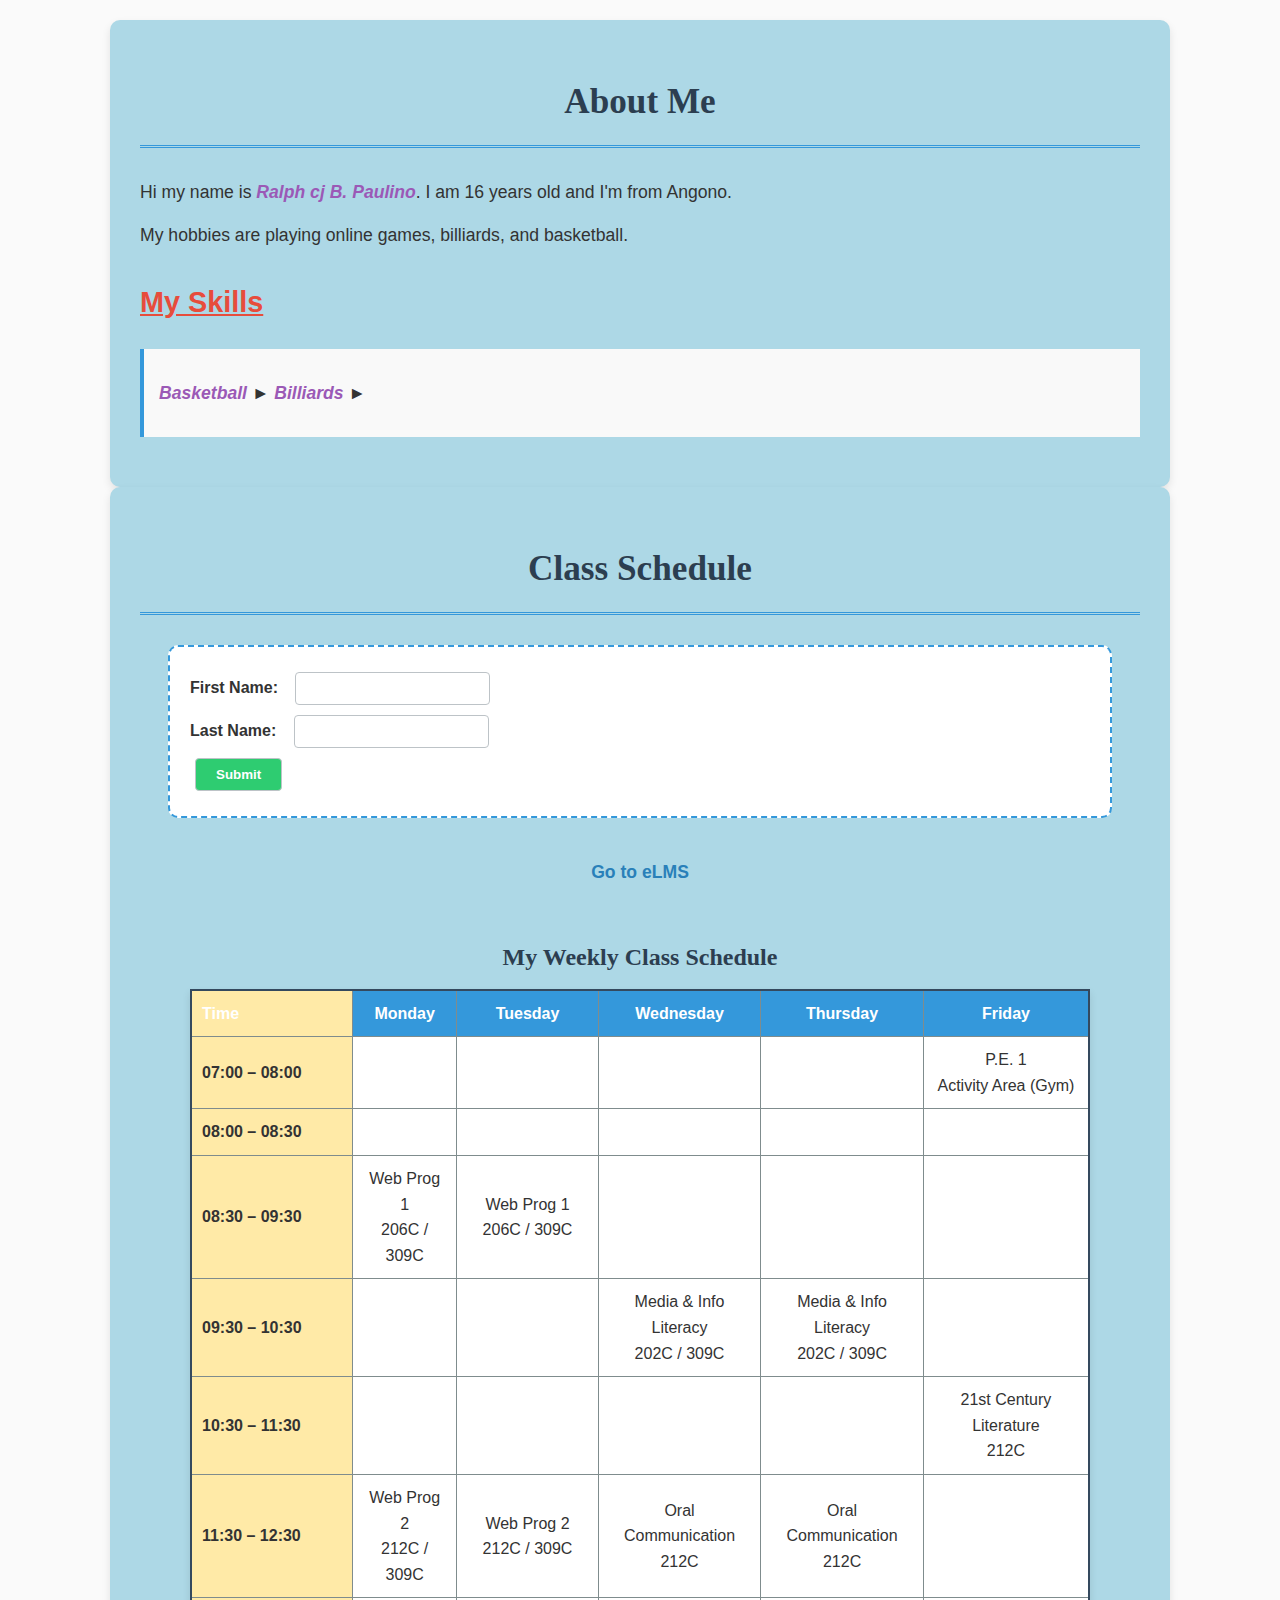
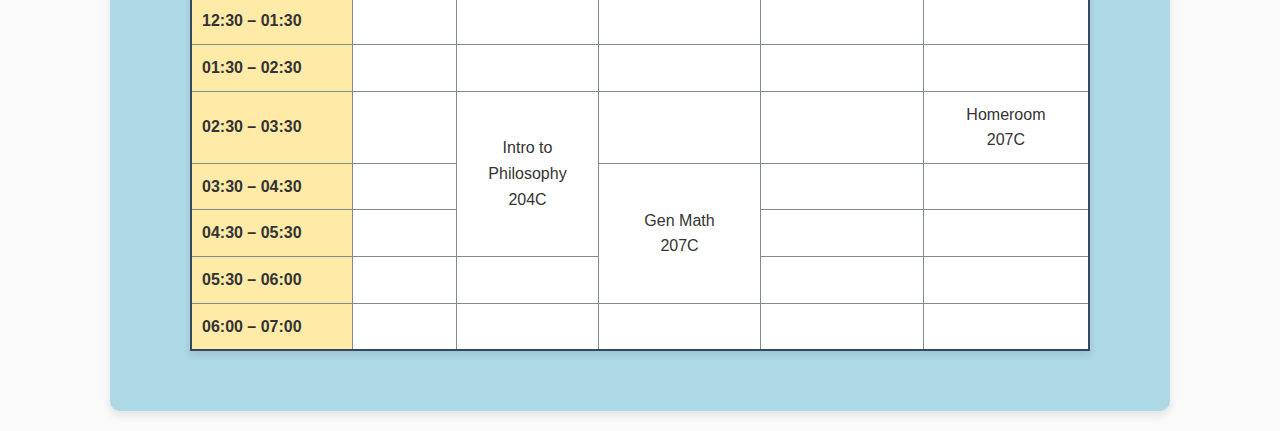
<file: Index.html>
<!DOCTYPE html>
<html lang="en">
<head>
  <meta charset="UTF-8" />
  <meta name="viewport" content="width=device-width, initial-scale=1.0" />
  <title>Ralph cj B. Paulino - About Me</title>
  <style>
    /* Objective a: Changes in font face */
    body {
      font-family: Verdana, Geneva, Tahoma, sans-serif;
      background-color: #add8e6;/* light blue */
      color: #333;
      line-height: 1.6;
      margin: 0;
      padding: 40px 20px;
    }

    /* Container to center content */
    .container {
      max-width: 800px;
      margin: 0 auto;
      background: lightblue;
      padding: 30px;
      border-radius: 10px;
      box-shadow: 0 4px 8px rgba(0,0,0,0.1);
    }

    /* Objective c: Heading size and color */
    h1 {
      font-family: 'Times New Roman', Times, serif;
      color: #2c3e50;
      text-align: center;
      font-size: 2.5em;
      border-bottom: 3px double #3498db;
      padding-bottom: 15px;
      margin-bottom: 30px;
    }

    h2 {
      font-family: Calibri, 'Trebuchet MS', sans-serif;
      color: #e74c3c;
      font-size: 1.8em;
      text-decoration: underline; /* Objective b: Underline */
      margin-top: 30px;
    }

    /* Objective d: Paragraph alignment */
    p {
      text-align: justify;
      margin: 15px 0;
      font-size: 1.1em;
    }

    /* Objective b: Font style for skills */
    strong {
      font-style: italic;
      color: #9b59b6;
    }

    /* Style for the skills section */
    .skills {
      background-color: #f9f9f9;
      padding: 15px;
      border-left: 4px solid #3498db;
      margin: 20px 0;
    }
  </style>
</head>
<body>
  <div class="container">
    <h1>About Me</h1>
    
    <p>Hi my name is <strong>Ralph cj B. Paulino</strong>. I am 16 years old and I'm from Angono.</p>
    
    <p>My hobbies are playing online games, billiards, and basketball.</p>

    <h2>My Skills</h2>
    
    <div class="skills">
      <p><strong>Basketball</strong> ► <strong>Billiards</strong> ►</p>
    </div>
  </div>
</body>
</html>
<!DOCTYPE html>
<html lang="en">
<head>
  <meta charset="UTF-8" />
  <meta name="viewport" content="width=device-width, initial-scale=1.0" />
  <title>Class Schedule</title>
  <style>
    /* Objective a: Changes in font face */
    body {
      font-family: Arial, Helvetica, sans-serif;
      background: #fafafa;
      margin: 0;
      padding: 20px;
    }

    /* Container for centering */
    .container {
      max-width: 1000px;
      margin: 0 auto;
    }

    /* Main heading styling */
    h1 {
      font-family: 'Times New Roman', Times, serif;
      color: #2c3e50;
      text-align: center;
      font-size: 2.2em;
      margin-bottom: 30px;
    }

    /* Form styling */
    form {
      max-width: 900px;
      margin: 30px auto;
      padding: 20px;
      background: #fff;
      border: 2px dashed #3498db; /* Objective e: Dashed border */
      border-radius: 10px;
    }

    label {
      margin-right: 8px;
      font-weight: bold; /* Objective b: Bold labels */
    }

    input {
      margin: 5px;
      padding: 8px;
      border: 1px solid #bdc3c7;
      border-radius: 4px;
    }

    input[type="submit"] {
      background-color: #2ecc71;
      color: white;
      font-weight: bold;
      cursor: pointer;
      padding: 8px 20px;
    }

    input[type="submit"]:hover {
      background-color: #27ae60;
    }

    /* Link styling */
    a {
      display: block;
      max-width: 900px;
      margin: 20px auto;
      text-decoration: none;
      color: #2980b9;
      font-weight: bold;
      text-align: center;
      font-size: 1.1em;
      padding: 10px;
    }

    a:hover {
      color: #e74c3c;
      text-decoration: underline; /* Objective b: Underline on hover */
    }

    /* Objective e: Borders and color for tables */
    table {
      border-collapse: collapse;
      width: 100%;
      max-width: 900px;
      margin: 30px auto;
      background: white;
      box-shadow: 0 4px 8px rgba(0,0,0,0.1);
      border: 2px solid #34495e; /* Outer table border */
    }

    caption {
      font-weight: bold;
      font-size: 1.5rem;
      margin: 12px 0;
      color: #2c3e50;
      font-family: 'Times New Roman', Times, serif;
    }

    th, td {
      border: 1px solid #7f8c8d;
      padding: 10px;
      text-align: center;
    }

    th {
      background: #3498db;
      color: white;
      font-family: Calibri, 'Trebuchet MS', sans-serif;
    }

    .time {
      text-align: left;
      width: 140px;
      white-space: nowrap;
      background: #ffeaa7;
      font-weight: bold; /* Objective b: Bold time labels */
    }
  </style>
</head>
<body>
  <div class="container">
    <h1>Class Schedule</h1>

    <!-- Form Section -->
    <form>
      <label for="fname">First Name:</label>
      <input type="text" id="fname" name="fname"><br>

      <label for="lname">Last Name:</label>
      <input type="text" id="lname" name="lname"><br>

      <input type="submit" value="Submit">
    </form>

    <!-- Link Section -->
    <a href="https://elms.sti.edu" target="_blank">Go to eLMS</a>

    <!-- Schedule Table -->
    <table>
      <caption>My Weekly Class Schedule</caption>
      <thead>
        <tr>
          <th class="time">Time</th>
          <th>Monday</th>
          <th>Tuesday</th>
          <th>Wednesday</th>
          <th>Thursday</th>
          <th>Friday</th>
        </tr>
      </thead>
      <tbody>
        <tr>
          <td class="time">07:00 – 08:00</td>
          <td></td>
          <td></td>
          <td></td>
          <td></td>
          <td>P.E. 1<br>Activity Area (Gym)</td>
        </tr>
        <tr>
          <td class="time">08:00 – 08:30</td>
          <td></td>
          <td></td>
          <td></td>
          <td></td>
          <td></td>
        </tr>
        <tr>
          <td class="time">08:30 – 09:30</td>
          <td>Web Prog 1<br>206C / 309C</td>
          <td>Web Prog 1<br>206C / 309C</td>
          <td></td>
          <td></td>
          <td></td>
        </tr>
        <tr>
          <td class="time">09:30 – 10:30</td>
          <td></td>
          <td></td>
          <td>Media & Info Literacy<br>202C / 309C</td>
          <td>Media & Info Literacy<br>202C / 309C</td>
          <td></td>
        </tr>
        <tr>
          <td class="time">10:30 – 11:30</td>
          <td></td>
          <td></td>
          <td></td>
          <td></td>
          <td>21st Century Literature<br>212C</td>
        </tr>
        <tr>
          <td class="time">11:30 – 12:30</td>
          <td>Web Prog 2<br>212C / 309C</td>
          <td>Web Prog 2<br>212C / 309C</td>
          <td>Oral Communication<br>212C</td>
          <td>Oral Communication<br>212C</td>
          <td></td>
        </tr>
        <tr>
          <td class="time">12:30 – 01:30</td>
          <td></td>
          <td></td>
          <td></td>
          <td></td>
          <td></td>
        </tr>
        <tr>
          <td class="time">01:30 – 02:30</td>
          <td></td>
          <td></td>
          <td></td>
          <td></td>
          <td></td>
        </tr>
        <tr>
          <td class="time">02:30 – 03:30</td>
          <td></td>
          <td rowspan="3">Intro to Philosophy<br>204C</td>
          <td></td>
          <td></td>
          <td>Homeroom<br>207C</td>
        </tr>
        <tr>
          <td class="time">03:30 – 04:30</td>
          <td></td>
          <td rowspan="3">Gen Math<br>207C</td>
          <td></td>
          <td></td>
        </tr>
        <tr>
          <td class="time">04:30 – 05:30</td>
          <td></td>
          <td></td>
          <td></td>
        </tr>
        <tr>
          <td class="time">05:30 – 06:00</td>
          <td></td>
          <td></td>
          <td></td>
          <td></td>
        </tr>
        <tr>
          <td class="time">06:00 – 07:00</td>
          <td></td>
          <td></td>
          <td></td>
          <td></td>
          <td></td>
        </tr>
      </tbody>
    </table>
  </div>
</body>
</html>
</file>
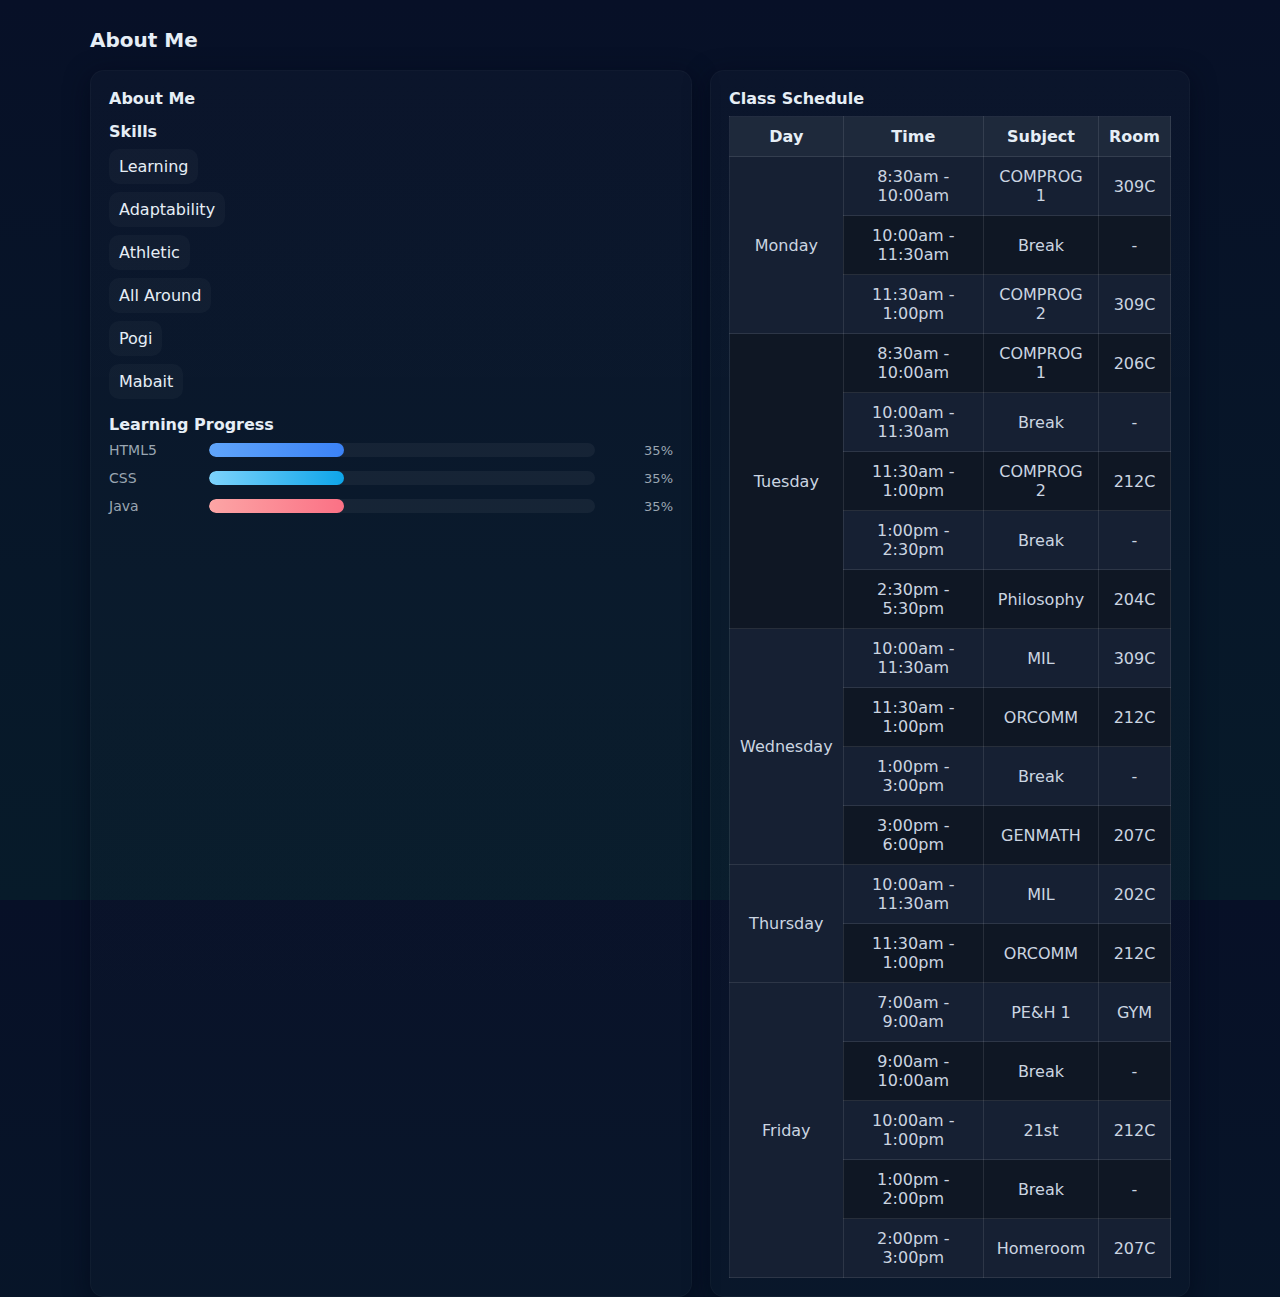
<file: Cruz.html>
<!DOCTYPE html>
<html lang="en">
<head>
  <meta charset="utf-8" />
  <meta name="viewport" content="width=device-width,initial-scale=1" />
  <title>About Me — Learning Progress & Class Schedule</title>
  <link rel="canonical" href="https://cruz" />
  <style>
    :root{
      --bg:#0f1724;
      --card:#0b1220;
      --muted:#9aa6b2;
      --accent:#60a5fa;
      --glass: rgba(255,255,255,0.03);
      --radius:14px;
      --gap:18px;
      font-family: Inter, ui-sans-serif, system-ui, -apple-system, "Segoe UI", Roboto, "Helvetica Neue", Arial;
    }
    *{box-sizing:border-box}
    html,body{height:100%}
    body{
      margin:0;
      background:linear-gradient(180deg,#071027 0%, #071b2a 100%);
      color:#e6eef6;
      padding:28px;
      display:flex;
      align-items:flex-start;
      justify-content:center;
      gap:var(--gap);
    }
    .container{width:100%;max-width:1100px;}
    header{margin-bottom:18px;}
    h1{font-size:20px;margin:0}
    .grid{display:grid;grid-template-columns:1fr 480px;gap:18px}
    .card{background:linear-gradient(180deg, rgba(255,255,255,0.02), rgba(255,255,255,0.01));border-radius:var(--radius);padding:18px;box-shadow:0 6px 24px rgba(2,6,23,0.6);border:1px solid rgba(255,255,255,0.03)}
    .skills ul{list-style:none;padding:0;margin:8px 0 0;display:flex;flex-direction:column;gap:8px}
    .skills li{background:var(--glass);padding:8px 10px;border-radius:10px;width:max-content}
    .progress-list{display:flex;flex-direction:column;gap:12px}
    .progress-row{display:flex;align-items:center;gap:12px}
    .progress-label{width:88px;font-size:14px;color:var(--muted)}
    .bar{flex:1;background:rgba(255,255,255,0.05);height:14px;border-radius:999px;position:relative;overflow:hidden}
    .bar>.fill{position:absolute;left:0;top:0;bottom:0;border-radius:999px}
    .fill.html{width:35%;background:linear-gradient(90deg,#60a5fa,#3b82f6)}
    .fill.css{width:35%;background:linear-gradient(90deg,#7dd3fc,#0ea5e9)}
    .fill.java{width:35%;background:linear-gradient(90deg,#fca5a5,#fb7185)}
    .value{width:66px;text-align:right;font-size:13px;color:var(--muted)}
    .section-title{font-size:16px;margin:0 0 8px}
    table{width:100%;border-collapse:collapse;margin-top:8px}
    th,td{padding:10px;text-align:center;border:1px solid rgba(255,255,255,0.1)}
    th{background:#1e293b;color:#e6eef6}
    td{background:#0f1724;color:#cbd5e1}
    tr:nth-child(even) td{background:#162033}
    @media(max-width:880px){.grid{grid-template-columns:1fr}}
  </style>
</head>
<body>
  <div class="container">
    <header><h1>About Me</h1></header>

    <main class="grid">
      <section class="card">
        <h2 class="section-title">About Me</h2>
        <h2 class="section-title" style="margin-top:14px">Skills</h2>
        <div class="skills">
          <ul>
            <li>Learning</li>
            <li>Adaptability</li>
            <li>Athletic</li>
            <li>All Around</li>
            <li>Pogi</li>
            <li>Mabait</li>
          </ul>
        </div>

        <h2 class="section-title" style="margin-top:16px">Learning Progress</h2>
        <div class="progress-list">
          <div class="progress-row"><div class="progress-label">HTML5</div><div class="bar"><div class="fill html"></div></div><div class="value">35%</div></div>
          <div class="progress-row"><div class="progress-label">CSS</div><div class="bar"><div class="fill css"></div></div><div class="value">35%</div></div>
          <div class="progress-row"><div class="progress-label">Java</div><div class="bar"><div class="fill java"></div></div><div class="value">35%</div></div>
        </div>
      </section>

      <aside class="card">
        <h2 class="section-title">Class Schedule</h2>
        <table>
          <tr><th>Day</th><th>Time</th><th>Subject</th><th>Room</th></tr>
          <tr><td rowspan="3">Monday</td><td>8:30am - 10:00am</td><td>COMPROG 1</td><td>309C</td></tr>
          <tr><td>10:00am - 11:30am</td><td>Break</td><td>-</td></tr>
          <tr><td>11:30am - 1:00pm</td><td>COMPROG 2</td><td>309C</td></tr>
          <tr><td rowspan="5">Tuesday</td><td>8:30am - 10:00am</td><td>COMPROG 1</td><td>206C</td></tr>
          <tr><td>10:00am - 11:30am</td><td>Break</td><td>-</td></tr>
          <tr><td>11:30am - 1:00pm</td><td>COMPROG 2</td><td>212C</td></tr>
          <tr><td>1:00pm - 2:30pm</td><td>Break</td><td>-</td></tr>
          <tr><td>2:30pm - 5:30pm</td><td>Philosophy</td><td>204C</td></tr>
          <tr><td rowspan="4">Wednesday</td><td>10:00am - 11:30am</td><td>MIL</td><td>309C</td></tr>
          <tr><td>11:30am - 1:00pm</td><td>ORCOMM</td><td>212C</td></tr>
          <tr><td>1:00pm - 3:00pm</td><td>Break</td><td>-</td></tr>
          <tr><td>3:00pm - 6:00pm</td><td>GENMATH</td><td>207C</td></tr>
          <tr><td rowspan="2">Thursday</td><td>10:00am - 11:30am</td><td>MIL</td><td>202C</td></tr>
          <tr><td>11:30am - 1:00pm</td><td>ORCOMM</td><td>212C</td></tr>
          <tr><td rowspan="5">Friday</td><td>7:00am - 9:00am</td><td>PE&H 1</td><td>GYM</td></tr>
          <tr><td>9:00am - 10:00am</td><td>Break</td><td>-</td></tr>
          <tr><td>10:00am - 1:00pm</td><td>21st</td><td>212C</td></tr>
          <tr><td>1:00pm - 2:00pm</td><td>Break</td><td>-</td></tr>
          <tr><td>2:00pm - 3:00pm</td><td>Homeroom</td><td>207C</td></tr>
        </table>
      </aside>
    </main>
  </div>
</body>
  </html>
</file>
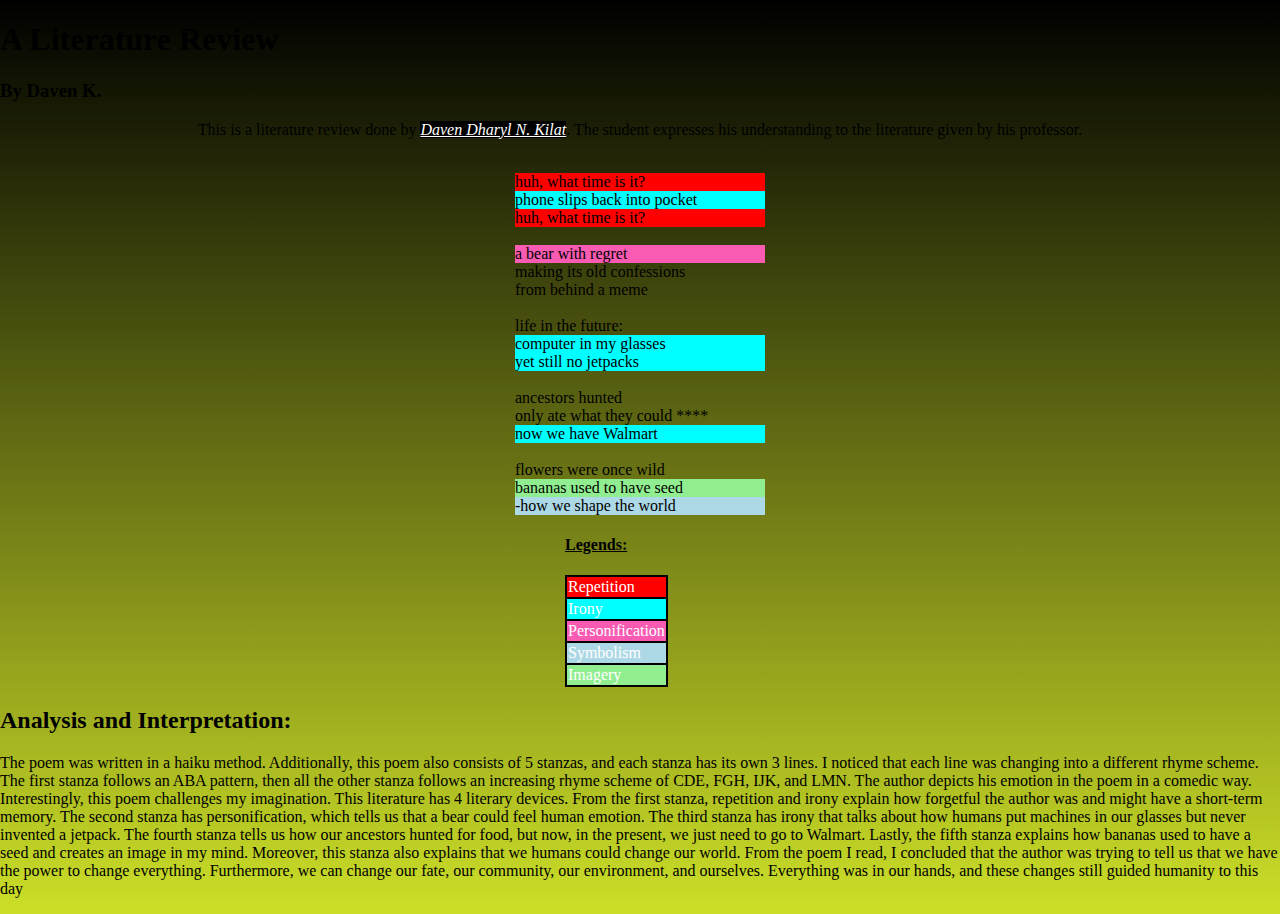
<file: Css1.html>
<!DOCTYPE html>
<html lang="en">
<head>
    <meta charset="UTF-8">
    <meta name="viewport" content="width=device-width, initial-scale=1.0">
    <title>Literature Review</title>
<!--
Requirements
Legend: complete = /, incomplete = X, pending = P
  1. Inline Css /
  2. Internal Css /
  3. External Css /
  4. Font Families /
  5. Font Properties /
  6. Color Methods /
  7. Text Alignment /
  8. Text Decoration & Text Transform /
  9. Text Shadow /
  10. ID and Class Selectors /
-->
<link rel="stylesheet" href="rel.css">
<link href="https://fonts.googleapis.com/css2?family=Dancing+Script:wght@400..700&display=swap" rel="stylesheet">
  <style>
table {
background-color: black; color: white;
  text-align: right;
  
}
em{
  text-decoration: solid underline;
}
td {
  text-align: left;
}
#irony {
    background-color: cyan;
}
#rep {
    background-color: red;
}
#imagery {
    background-color: #90EE90;
}
#symbol {
    background-color: lightblue;
}
#pers {
    background-color: rgb(248, 91, 177);
}
  </style>
</head>
<body>

   <header>
    <h1>A Literature Review</h1>
  <h3 style="text-align: left;">By Daven K.</h3>
  </header> 
  <p align="center">This is a literature review done by 
    <em style="background-color: black; color: white;">Daven Dharyl N. Kilat</em>.
    The student expresses his understanding to the literature given by his professor.</p>
    <br>
<div style="margin: 0 auto; max-width: 250px">
<div class="store" align="justify">
<div id="rep">huh, what time is it? </div>
<div id="irony">phone slips back into pocket </div>
<div id="rep">huh, what time is it? </div>
<br>
<div id="pers">a bear with regret </div>
<div class="line">making its old confessions</div> 
<div class="line">from behind a meme </div>
<br>
<div class="line">life in the future: </div>
<div id="irony">computer in my glasses</div>
<div id="irony">yet still no jetpacks </div>
<br>
<div class="line">ancestors hunted</div>
<div class="line">only ate what they could **** </div>
<div id="irony">now we have Walmart</div>
<br>
<div class="line">flowers were once wild </div>
<div id="imagery">bananas used to have seed </div>
<div id="symbol">-how we shape the world</div>
</div>
</div>
<div style="margin: 0 auto; max-width: 150px">
  <h4 style="text-decoration: solid underline;">Legends:</h4>
  <table>
    <tr>
      <td id="rep">Repetition</td>
    </tr>
    <tr>
      <td id="irony">Irony</td>
    </tr>
    <tr>
      <td id="pers">Personification</td>
    </tr>
    <tr>
      <td id="symbol">Symbolism</td>
    </tr>
    <tr>
      <td id="imagery">Imagery</td>
    </tr>
  </table>
  </div>
 <h2>Analysis and Interpretation: </h2>
<p class="p1">The poem was written in a haiku method. Additionally, this poem also consists of 5 stanzas, and each stanza has its own 3 lines. 
I noticed that each line was changing into a different rhyme scheme. 
The first stanza follows an ABA pattern, then all the other stanza follows an increasing rhyme scheme of CDE, FGH, IJK, and LMN. 
The author depicts his emotion in the poem in a comedic way. Interestingly, this poem challenges my imagination. 
 
This literature has 4 literary devices. From the first stanza, 
repetition and irony explain how forgetful the author was and might have a short-term memory. 
The second stanza has personification, which tells us that a bear could feel human emotion. 
The third stanza has irony that talks about how humans put machines in our glasses but never invented a jetpack. 
The fourth stanza tells us how our ancestors hunted for food, but now, in the present, we just need to go to Walmart.
Lastly, the fifth stanza explains how bananas used to have a seed and creates an image in my mind. 
Moreover, this stanza also explains that we humans could change our world. 

 
From the poem I read, I concluded that the author was trying to tell us that 
we have the power to change everything. Furthermore, we can change our fate, our community, our 
environment, and ourselves. Everything was in our hands, and these changes still guided humanity to this day </p>
</body>
</html>
</file>
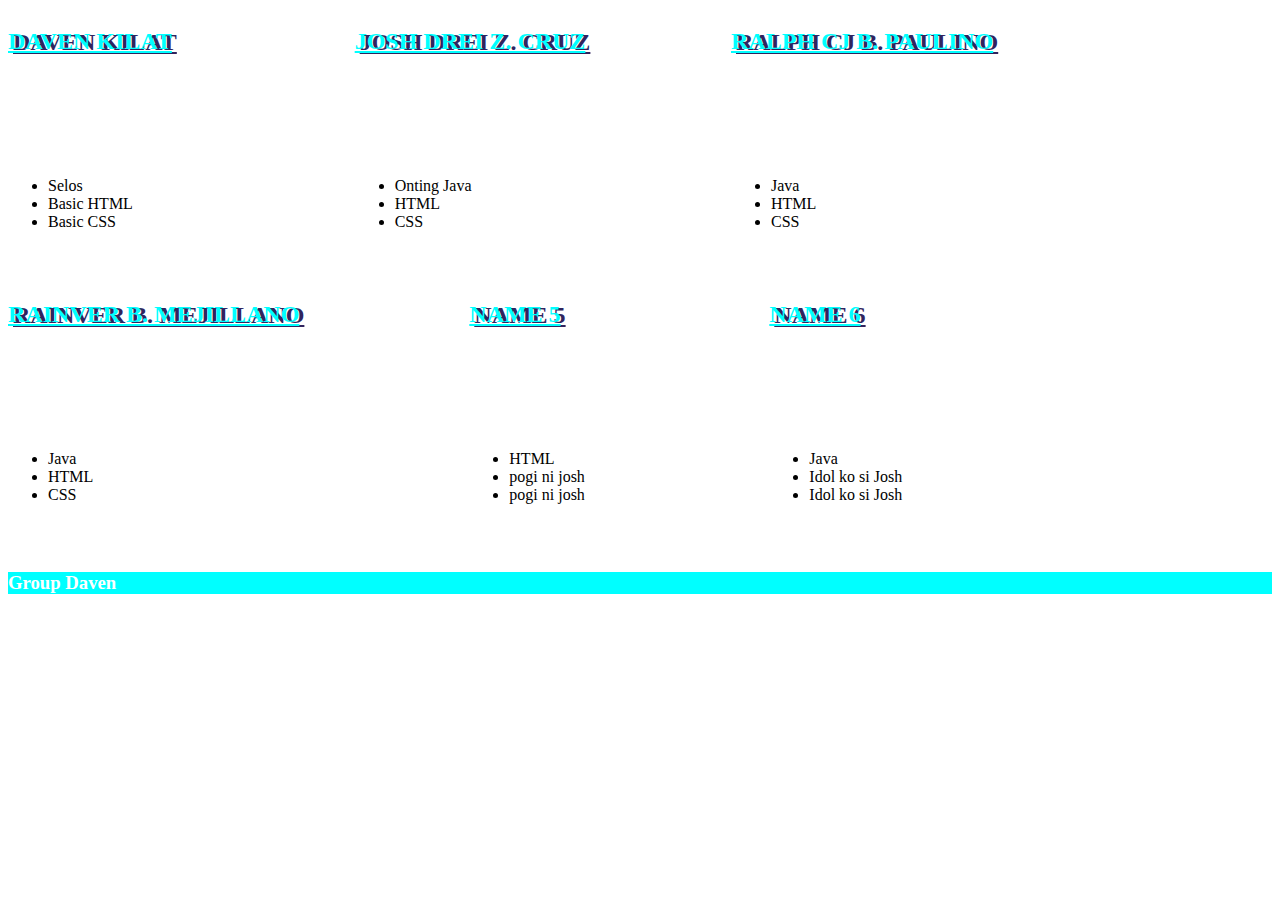
<file: GroupMain.html>
<!DOCTYPE html>
<html>
<head>
   <!--
~~~Legend: P = pending, X= incomplete, and '/' = complete~~~
• One inline CSS example (ex: highlight a word or phrase). /
• One internal CSS example (<style> in <head>). /
• One external CSS example (.css file linked to HTML). /
• At least 3 different font families. /
• At least 3 font properties (size, style, weight, variant). /
• At least 2 color methods (color name, hex, or RGB). /
• Examples of text alignment (left, right, center, justify). /
• At least one text-decoration and one text-transform. /
• At least one text-shadow effect. /
• Use of ID and class selectors. /
 -->
  
  
  
  <title>GroupDaven||Portfolio</title>
    <link rel="stylesheet" type="text/css" href="Outer.css">
<style>
h2 {
  font-family:Georgia, Times, 'Times New Roman', serif;
  color: aqua;
  text-transform: uppercase;
  text-decoration: underline;
  text-shadow: 5px 1px 0 rgb(48, 36, 94);
}
.container p,  .container2 p{
color: white;  
font-family:'Arial Narrow Bold', sans-serif;
font-style: oblique;
}


.container, .container2 {
box-sizing: border-box;
display: flex;
flex-wrap: wrap; 
gap: var(--gap);
}
.card {
 flex: 1 1 calc(33.333% - var(--gap));
 min-width: 300px;
}

  </style>
  </head>
<body>
    <div class="container">
        <div class="card">
            <h2>daven kilat</h2>
            <p>About Me</p>
            <p>Mag-aaral ng STI. Di takot sa Ipis. 16 yrs old</p>
            <p>Skills:</p>
            <ul>
                <li>Selos</li>
                <li>Basic HTML</li>
                <li>Basic CSS</li>
            </ul>
            <p>Quote: "Grades ko di ko nilaban, ikaw pa kaya? "</p>
        </div>
        <div class="card">
            <h2>Josh Drei Z. Cruz</h2>
            <p>About Me</p>
            <p>16yrs old, loyal sa crush since g8 swerte niya saken</p>
            <p>Skills:</p>
            <ul>
                <li>Onting Java</li>
                <li>HTML</li>
                <li>CSS</li>
            </ul>
            <p>Quote: "Why Regret Something You Once Wanted? "</p>
        </div>
        <div class="card">
            <h2>Ralph cj B. Paulino</h2>
            <p>About Me</p>
            <p>16yrs old, nakatira sa malayo na kung saan walang makakakita</p>
            <p>Skills:</p>
            <ul>
                <li>Java</li>
                <li>HTML</li>
                <li>CSS</li>
            </ul>
            <p>Quote: "Why forget something you once love? "</p>
        </div>
        <div class="container2">
          <div class="card">
            <h2>Rainver B. Mejillano</h2>
            <p>Well i love doing random stuff because i want to experience them</p>
            <p> Well im actually 16 yr, also I like playing music while studying</p>
            <p>Skills:</p>
            <ul>
                <li>Java</li>
                <li>HTML</li>
                <li>CSS</li>
            </ul>
            <p>Quote: "Being you is the best of you "</p>
        </div>
        <div class="card">
            <h2>Name 5</h2>
            <p>About Me</p>
            <p> pogi talaga ni josh</p>
            <p>Skills:</p>
            <ul>
                <li>HTML</li>
                <li>pogi ni josh</li>
                <li>pogi ni josh</li>
            </ul>
            <p>Quote: " "</p>
        </div>
        <div class="card">
            <h2>Name 6</h2>
            <p>About Me</p>
            <p>idol ko si josh</p>
            <p>Skills:</p>
            <ul>
<li>Java</li>
<li>Idol ko si Josh</li>
<li>Idol ko si Josh</li>
</ul>
<p>Quote: " "</p>
</div>
</div>
</div>
</div>
<footer id="foot"><h3 style="border-left: 2px; background-color: aqua; color:white;">
  Group Daven</h3>
</footer>
</body>
</html>
</file>
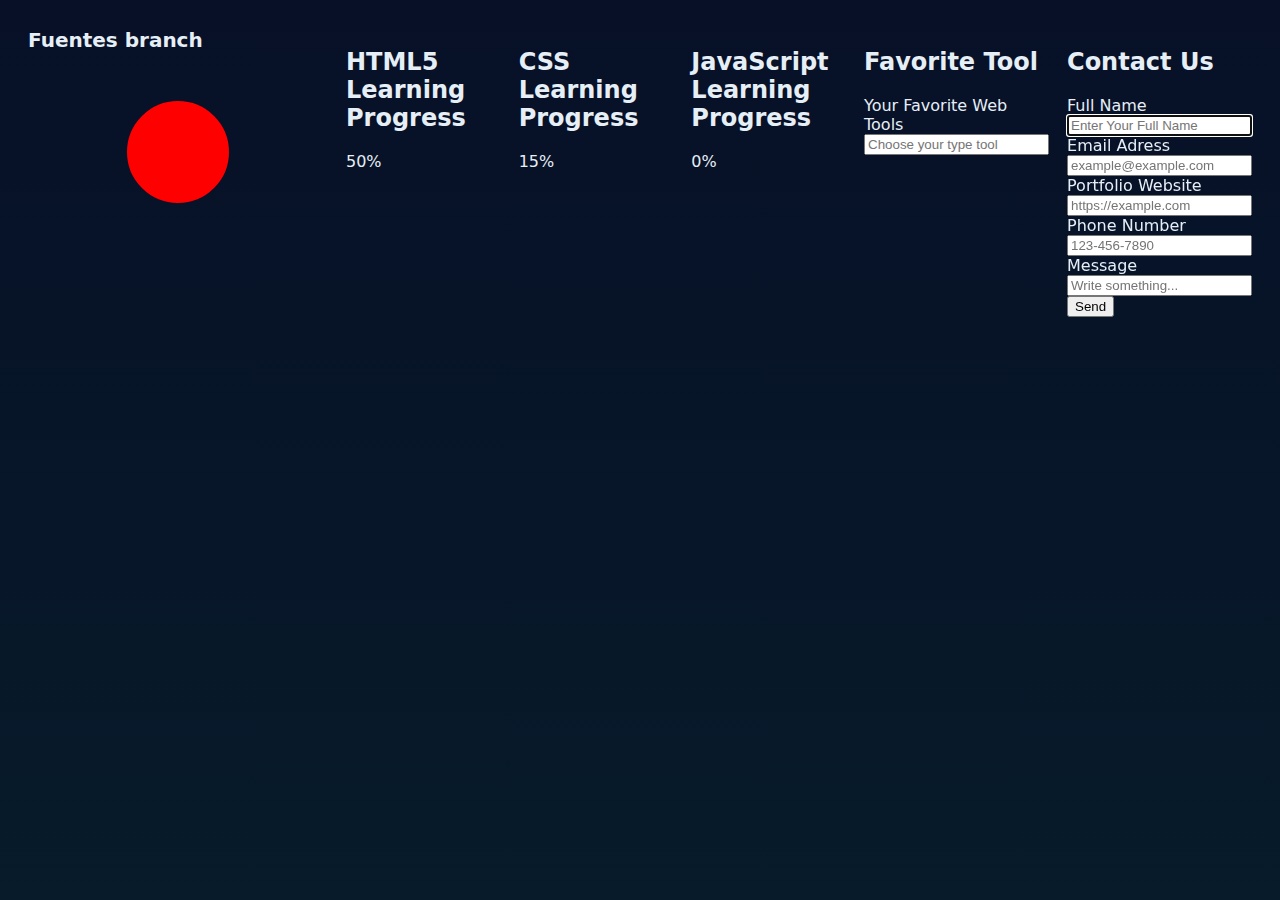
<file: ooo.html>
<!DOCTYPE html>
<html lang="en">
<head>
    <meta charset="UTF-8">
    <meta name="viewport" content="width=device-width, initial-scale=1.0">
    <title>Fuentes personal website</title>
<link rel="stylesheet" href="style.css">
</head>
 
<body>
    <header>
    <h1>Fuentes branch</h1>
    <svg width="300" height="250">
       <circle cy="100" Cx="150" R="50" stroke="red" stroke-width="2" fill="red">  
</svg>
</header>
<div class="container">
 <div class="skills">
    <h2>HTML5 Learning Progress</h2>
    <div class="progress-bar">
        <div class="html"><span>50%</span></div>
    </div>
 </div>
</div>
<div class="container">
 <div class="skills">
    <h2>CSS Learning Progress</h2>
    <div class="progress-bar">
        <div class="css"><span>15%</span></div>
    </div>
 </div>
</div>
<div class="container">
 <div class="skills">
    <h2>JavaScript Learning Progress</h2>
    <div class="progress-bar">
        <div class="JavaScript"><span>0%</span></div>
    </div>
 </div>
</div>
<section>
    <h2>Favorite Tool</h2>
    <form class="video-container">
    <div class="tool">
    <label for="tools">Your Favorite Web Tools</label>
    <input id="tools" type="text" list="webtools" placeholder="Choose your type tool">
    </form>
    </div>
    <datalist id="webtools">
    <option value="Visual Studio Code">
    <option value="Sublime Text">
    <option value="Figma">
    <option value="Github">            
    </datalist>
</section>
<section>
    <h2>Contact Us</h2>
    <form autocomplete="off">
        <div class="form-group">
        <label for="name">Full Name</label>
        <input type="name" id="name" name="name" placeholder="Enter Your Full Name" required autofocus>
        </div>
        <div class="form-group">
        <label for="email">Email Adress</label>
        <input type="email" id="email" name="email" placeholder="example@example.com" required>
       </div>
        <div class="form-group">
        <label for="url">Portfolio Website</label>
        <input type="url" id="url" name="url" placeholder="https://example.com">
        </div>
        <div class="form-group">
        <label for="tel">Phone Number</label>
        <input type="tel" id="tel" name="tel" placeholder="123-456-7890">
        </div>
        <div class="form-group">
        <label for="message">Message</label>
        <input id="message" name="message" placeholder="Write something..." required></textarea>
        </div>
         <div class="submit">
        <input type="submit" value="Send">
            </div>
    </form>
</section>
</body>
</html>
</file>
<file: rel.css>
body{
    margin: 0;
    background: linear-gradient(#000000, #ccdf28);
    background-repeat: no-repeat;
    background-position: fixed;
    padding: 0;
}
#box1 {
    border: 10px;
    border-radius: 8px;
border-width: 20px;

}
</file>
<file: Outer.css>
header {
    margin: 0;
    padding: 0;
}
</file>
<file: style.css>
:root {
  --bg:#0f1724;
  --card:#0b1220;
  --muted:#9aa6b2;
  --accent:#60a5fa;
  --glass: rgba(255,255,255,0.03);
  --radius:14px;
  --gap:18px;
  font-family: Inter, ui-sans-serif, system-ui, -apple-system, "Segoe UI", Roboto, "Helvetica Neue", Arial;
}
*{box-sizing:border-box}
html,body{height:100%}
body{
  margin:0;
  background:linear-gradient(180deg,#071027 0%, #071b2a 100%);
  color:#e6eef6;
  padding:28px;
  display:flex;
  align-items:flex-start;
  justify-content:center;
  gap:var(--gap);
}
.container{width:100%;max-width:1100px;}
header{margin-bottom:18px;}
h1{font-size:20px;margin:0}
.grid{display:grid;grid-template-columns:1fr 480px;gap:18px}
.card{background:linear-gradient(180deg, rgba(255,255,255,0.02), rgba(255,255,255,0.01));
  border-radius:var(--radius);padding:18px;
  box-shadow:0 6px 24px rgba(2,6,23,0.6);
  border:1px solid rgba(255,255,255,0.03)}
.skills ul{list-style:none;padding:0;margin:8px 0 0;display:flex;flex-direction:column;gap:8px}
.skills li{background:var(--glass);padding:8px 10px;border-radius:10px;width:max-content}
.progress-list{display:flex;flex-direction:column;gap:12px}
.progress-row{display:flex;align-items:center;gap:12px}
.progress-label{width:88px;font-size:14px;color:var(--muted)}
.bar{flex:1;background:rgba(255,255,255,0.05);height:14px;border-radius:999px;position:relative;overflow:hidden}
.bar>.fill{position:absolute;left:0;top:0;bottom:0;border-radius:999px}
.fill.html{width:35%;background:linear-gradient(90deg,#60a5fa,#3b82f6)}
.fill.css{width:35%;background:linear-gradient(90deg,#7dd3fc,#0ea5e9)}
.fill.java{width:35%;background:linear-gradient(90deg,#fca5a5,#fb7185)}
.value{width:66px;text-align:right;font-size:13px;color:var(--muted)}
.section-title{font-size:16px;margin:0 0 8px}
table{width:100%;border-collapse:collapse;margin-top:8px}
th,td{padding:10px;text-align:center;border:1px solid rgba(255,255,255,0.1)}
th{background:#1e293b;color:#e6eef6}
td{background:#0f1724;color:#cbd5e1}
tr:nth-child(even) td{background:#162033}
@media(max-width:880px){.grid{grid-template-columns:1fr}}
</file>
